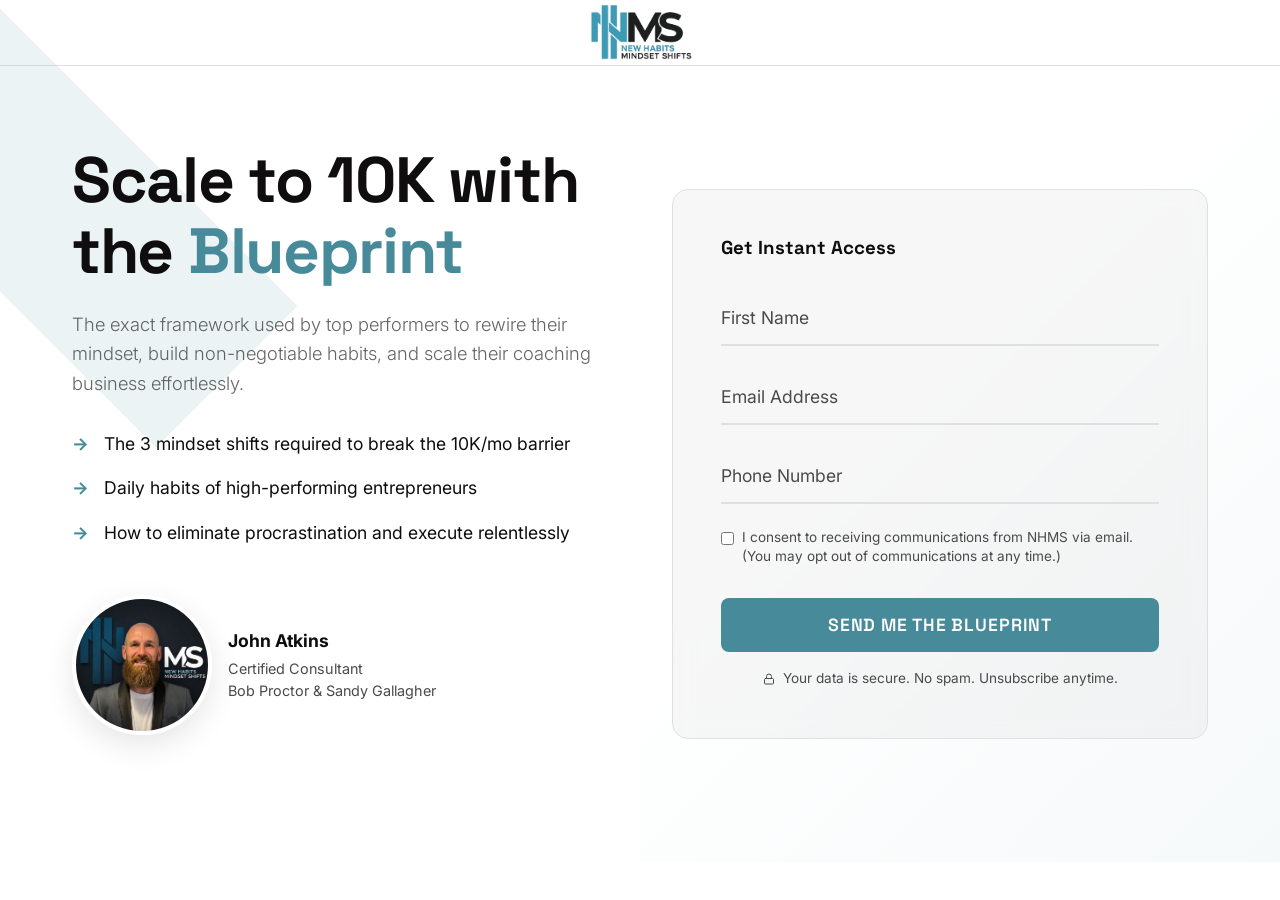
<file: 10k-blueprint.html>
<!DOCTYPE html>
<html lang="en">
<head>
    <meta charset="UTF-8">
    <meta name="viewport" content="width=device-width, initial-scale=1.0">
    <title>The 10K Blueprint | NHMS</title>
    <link rel="stylesheet" href="css/styles.css">
    <meta name="description" content="Download the exact 10K Blueprint to shift your mindset and build new habits for high performance.">
</head>
<body>
    <div class="accent-cut" style="top: -50px; left: -50px; width: 200px; height: 500px;"></div>
    
    <nav style="padding: 0; text-align: center; border-bottom: 1px solid var(--color-border); margin-bottom: 1rem;">
        <div class="container" style="display: flex; justify-content: center;">
            <a href="/" style="display: inline-block;">
                <img src="assets/logo.png" alt="NHMS Logo" style="height: 65px; width: auto; max-width: 100%; display: block;">
            </a>
        </div>
    </nav>

    <section class="hero" style="padding-top: 1rem; padding-bottom: 2rem; min-height: calc(100vh - 120px); display: flex; align-items: center;">
        <div class="container grid grid-2" style="align-items: center; gap: 4rem;">
            <div>
                <h1 style="font-size: clamp(2.5rem, 5vw, 4rem); line-height: 1.1; margin-bottom: 1.5rem; letter-spacing: -0.02em;">Scale to 10K with the <span class="text-teal">Blueprint</span></h1>
                <p style="font-size: 1.15rem; line-height: 1.6; margin-bottom: 2rem; color: var(--color-text-secondary);">The exact framework used by top performers to rewire their mindset, build non-negotiable habits, and scale their coaching business effortlessly.</p>
                
                <ul class="benefits-list" style="margin-bottom: 2.5rem;">
                    <li style="margin-bottom: 1rem;">The 3 mindset shifts required to break the 10K/mo barrier</li>
                    <li style="margin-bottom: 1rem;">Daily habits of high-performing entrepreneurs</li>
                    <li style="margin-bottom: 1rem;">How to eliminate procrastination and execute relentlessly</li>
                </ul>

                <div class="social-proof" style="padding: 0; background: transparent; border: none; display: flex; align-items: center; gap: 1rem;">
                    <img src="assets/john-atkins.jpeg" alt="John Atkins" style="width: 140px; height: 140px; object-fit: cover; border-radius: 50%; box-shadow: 0 10px 30px rgba(0,0,0,0.1); border: 4px solid var(--color-bg);">
                    <div style="font-size: 0.9rem; color: var(--color-text-secondary); line-height: 1.5;">
                        <strong style="color: var(--color-text-primary); font-size: 1.1rem; display: block; margin-bottom: 0.2rem;">John Atkins</strong>
                        Certified Consultant <br>Bob Proctor & Sandy Gallagher
                    </div>
                </div>
            </div>

            <div>
                <form class="lead-form" id="leadForm">
                    <h3 style="margin-bottom: 2rem;">Get Instant Access</h3>
                    <input type="hidden" name="magnetType" value="10k-blueprint">
                    
                    <div class="form-group">
                        <input type="text" class="form-control" name="name" placeholder="First Name" required>
                    </div>
                    
                    <div class="form-group">
                        <input type="email" class="form-control" name="email" placeholder="Email Address" required>
                    </div>
                    
                    <div class="form-group">
                        <input type="tel" class="form-control" name="phone" placeholder="Phone Number" required>
                    </div>

                    <div style="display: flex; align-items: flex-start; gap: 0.5rem; margin-top: 1.5rem; margin-bottom: 1rem;">
                        <input type="checkbox" id="consent" required style="margin-top: 0.25rem;">
                        <label for="consent" style="font-size: 0.85rem; color: var(--color-text-secondary); line-height: 1.4;">
                            I consent to receiving communications from NHMS via email. (You may opt out of communications at any time.)
                        </label>
                    </div>
                    
                    <button type="submit" class="btn" style="width: 100%; margin-top: 1rem;" id="submitBtn">
                        Send Me the Blueprint
                        <div class="loader" id="submitLoader"></div>
                    </button>
                    
                    <div class="trust-strip">
                        <svg width="12" height="12" viewBox="0 0 24 24" fill="none" stroke="currentColor" stroke-width="2" stroke-linecap="round" stroke-linejoin="round"><rect x="3" y="11" width="18" height="11" rx="2" ry="2"></rect><path d="M7 11V7a5 5 0 0 1 10 0v4"></path></svg>
                        Your data is secure. No spam. Unsubscribe anytime.
                    </div>
                </form>
            </div>
        </div>
    </section>

    <script src="js/main.js"></script>
</body>
</html>
</file>
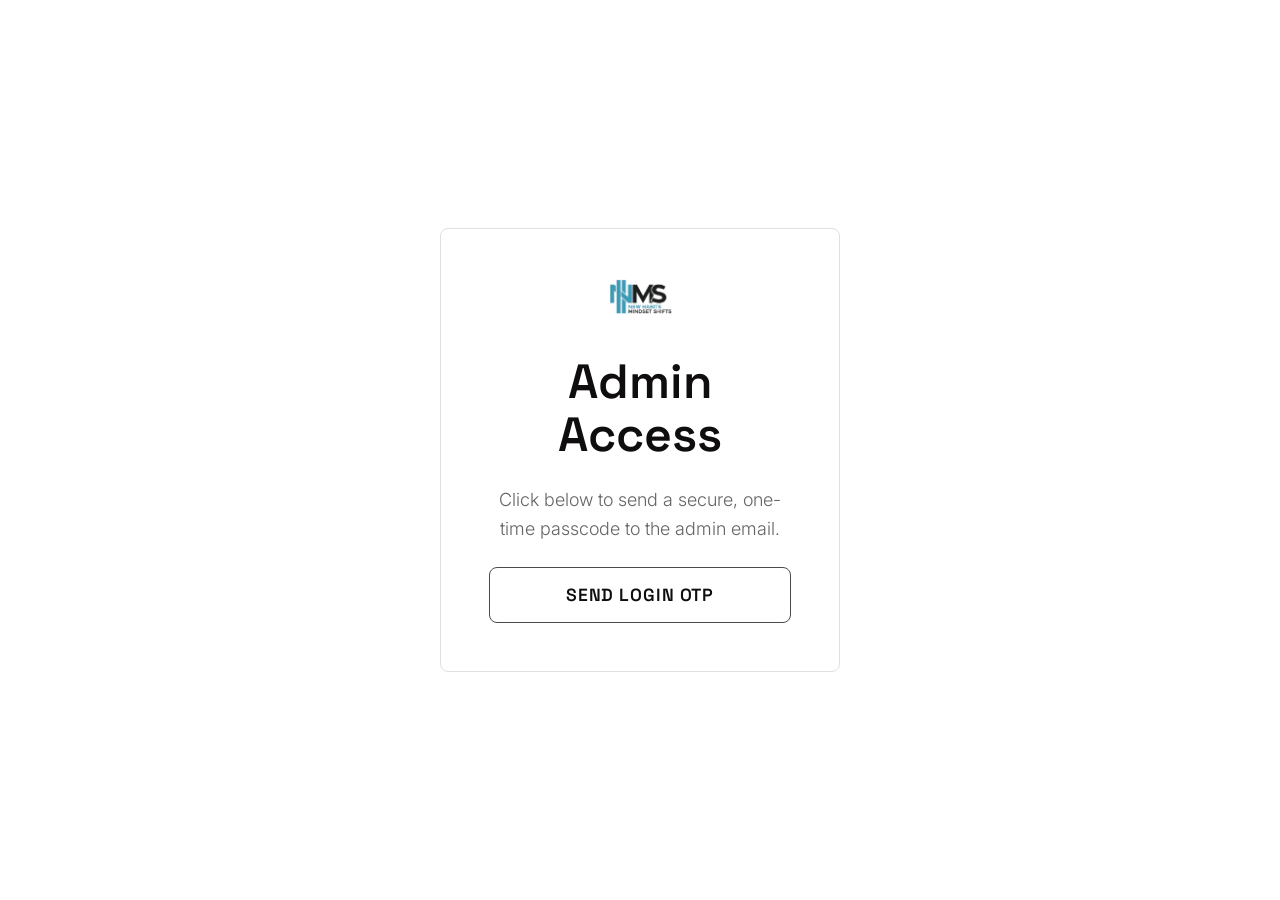
<file: admin-login.html>
<!DOCTYPE html>
<html lang="en">
<head>
    <meta charset="UTF-8">
    <meta name="viewport" content="width=device-width, initial-scale=1.0">
    <title>Admin Login | NHMS</title>
    <link rel="stylesheet" href="css/styles.css">
    <style>
        body {
            display: flex;
            align-items: center;
            justify-content: center;
            min-height: 100vh;
            background-color: var(--color-background);
        }
        .login-card {
            background: rgba(255, 255, 255, 0.02);
            border: 1px solid var(--color-border);
            padding: 3rem;
            width: 100%;
            max-width: 400px;
            text-align: center;
            border-radius: 8px;
        }
        .login-card img {
            height: 40px;
            margin-bottom: 2rem;
        }
        .form-group {
            margin-bottom: 1.5rem;
            text-align: left;
        }
        .error-message {
            color: #ff4d4d;
            font-size: 0.9rem;
            margin-bottom: 1rem;
            display: none;
        }
    </style>
</head>
<body>
    <div class="login-card">
        <img src="assets/logo.png" alt="NHMS Logo">
        <h2 style="margin-bottom: 1.5rem;">Admin Access</h2>
        
        <div class="error-message" id="errorMessage">Invalid OTP</div>
        
        <div id="step1">
            <p style="color: var(--color-text-secondary); margin-bottom: 1.5rem;">Click below to send a secure, one-time passcode to the admin email.</p>
            <button id="requestOtpBtn" class="btn btn-outline" style="width: 100%;">Send Login OTP</button>
        </div>

        <form id="loginForm" style="display: none;">
            <p style="color: var(--color-teal); margin-bottom: 1rem; font-weight: 500;">OTP sent! Check John's email.</p>
            <div class="form-group">
                <label style="display: block; margin-bottom: 0.5rem; color: var(--color-text-secondary);">6-Digit OTP</label>
                <input type="text" name="otp" id="otpInput" class="form-control" required placeholder="123456" maxlength="6">
            </div>
            <button type="submit" class="btn btn-primary" style="width: 100%; margin-top: 1rem;" id="loginBtn">Log In</button>
        </form>
    </div>

    <script>
        const requestBtn = document.getElementById('requestOtpBtn');
        const loginForm = document.getElementById('loginForm');
        const step1 = document.getElementById('step1');
        const errorMsg = document.getElementById('errorMessage');

        requestBtn.addEventListener('click', async () => {
            requestBtn.disabled = true;
            requestBtn.textContent = 'Sending...';
            errorMsg.style.display = 'none';

            try {
                const res = await fetch('/api/auth/otp', { method: 'POST' });
                if (res.ok) {
                    step1.style.display = 'none';
                    loginForm.style.display = 'block';
                    document.getElementById('otpInput').focus();
                } else {
                    const data = await res.json();
                    errorMsg.textContent = data.error || 'Failed to send OTP (Rate limited).';
                    errorMsg.style.display = 'block';
                    requestBtn.disabled = false;
                    requestBtn.textContent = 'Send Login OTP';
                }
            } catch (err) {
                errorMsg.textContent = 'Network error.';
                errorMsg.style.display = 'block';
                requestBtn.disabled = false;
                requestBtn.textContent = 'Send Login OTP';
            }
        });

        loginForm.addEventListener('submit', async (e) => {
            e.preventDefault();
            
            const btn = document.getElementById('loginBtn');
            btn.disabled = true;
            btn.textContent = 'Verifying...';
            errorMsg.style.display = 'none';
            
            const formData = new FormData(e.target);
            const data = Object.fromEntries(formData.entries());
            
            try {
                const response = await fetch('/api/auth/login', {
                    method: 'POST',
                    headers: { 'Content-Type': 'application/json' },
                    body: JSON.stringify(data)
                });
                
                if (response.ok) {
                    window.location.href = '/admin.html';
                } else {
                    errorMsg.textContent = 'Invalid or expired OTP.';
                    errorMsg.style.display = 'block';
                    btn.disabled = false;
                    btn.textContent = 'Log In';
                }
            } catch (err) {
                console.error(err);
                errorMsg.textContent = 'A network error occurred.';
                errorMsg.style.display = 'block';
                btn.disabled = false;
                btn.textContent = 'Log In';
            }
        });
    </script>
</body>
</html>
</file>
<file: css/styles.css>
@import url('https://fonts.googleapis.com/css2?family=Inter:wght@300;400;500;600&family=Space+Grotesk:wght@500;600;700&display=swap');

:root {
  --color-bg: #FFFFFF;
  --color-teal: #478A9A;
  --color-teal-hover: #3a717e;
  --color-text-primary: #0F0D0E;
  --color-text-secondary: #4A4A4A;
  --color-border: #E0E0E0;

  --font-heading: 'Space Grotesk', sans-serif;
  --font-body: 'Inter', sans-serif;
  
  --transition-smooth: all 0.3s cubic-bezier(0.25, 1, 0.5, 1);
}

* {
  margin: 0;
  padding: 0;
  box-sizing: border-box;
}

body {
  background-color: var(--color-bg);
  color: var(--color-text-primary);
  font-family: var(--font-body);
  line-height: 1.6;
  -webkit-font-smoothing: antialiased;
  -moz-osx-font-smoothing: grayscale;
}

h1, h2, h3, h4, h5, h6 {
  font-family: var(--font-heading);
  line-height: 1.1;
  margin-bottom: 1rem;
}

h1 {
  font-size: clamp(2.5rem, 5vw, 4rem);
  font-weight: 700;
  letter-spacing: -0.02em;
}

h2 {
  font-size: clamp(2rem, 4vw, 3rem);
  font-weight: 600;
}

p {
  color: var(--color-text-primary);
  margin-bottom: 1.5rem;
  font-size: 1.125rem;
  font-weight: 300;
  opacity: 0.85;
}

.text-teal { color: var(--color-teal); }
.text-muted { color: var(--color-text-secondary); font-size: 0.9rem; }

a {
  color: var(--color-teal);
  text-decoration: none;
  transition: var(--transition-smooth);
}

a:hover {
  color: var(--color-teal-hover);
}

/* Layout */
.container {
  width: 100%;
  max-width: 1200px;
  margin: 0 auto;
  padding: 0 2rem;
}

section {
  padding: 6rem 0;
}

/* Buttons */
.btn {
  display: inline-flex;
  align-items: center;
  justify-content: center;
  background-color: var(--color-teal);
  color: var(--color-bg);
  font-family: var(--font-heading);
  font-weight: 600;
  font-size: 1.1rem;
  padding: 1rem 2.5rem;
  border: none;
  border-radius: 8px; /* Smooth rounded corners */
  cursor: pointer;
  transition: var(--transition-smooth);
  text-transform: uppercase;
  letter-spacing: 0.05em;
  position: relative;
  overflow: hidden;
}

.btn:hover {
  background-color: var(--color-text-primary);
  transform: translateY(-2px);
}

.btn-outline {
  background-color: transparent;
  color: var(--color-text-primary);
  border: 1px solid var(--color-text-secondary);
}

.btn-outline:hover {
  background-color: var(--color-border);
  color: var(--color-text-primary);
}

/* Hero Section */
.hero {
  min-height: 90vh;
  display: flex;
  align-items: center;
  position: relative;
  overflow: hidden;
}

.hero::after {
  content: '';
  position: absolute;
  top: 0;
  right: 0;
  width: 50%;
  height: 100%;
  background: linear-gradient(135deg, transparent 40%, rgba(71, 138, 154, 0.05) 100%);
  z-index: -1;
}

/* Diagonal Decorative Elements */
.accent-cut {
  position: absolute;
  background-color: var(--color-teal);
  opacity: 0.1;
  transform: rotate(-45deg);
}

/* Form Styles */
.form-group {
  margin-bottom: 1.5rem;
}

.form-control {
  width: 100%;
  background-color: transparent;
  border: none;
  border-bottom: 2px solid var(--color-border);
  color: var(--color-text-primary);
  padding: 1rem 0;
  font-size: 1.1rem;
  font-family: var(--font-body);
  transition: var(--transition-smooth);
  border-radius: 0;
}

.form-control:focus {
  outline: none;
  border-bottom-color: var(--color-teal);
}

.form-control::placeholder {
  color: var(--color-text-secondary);
}

/* intl-tel-input overrides */
.iti { 
  width: 100%; 
  display: block; 
}
.iti input {
  width: 100% !important;
}

.lead-form {
  background: rgba(0, 0, 0, 0.03);
  padding: 3rem;
  border: 1px solid var(--color-border);
  border-radius: 16px;
  backdrop-filter: blur(10px);
}

.trust-strip {
  margin-top: 1rem;
  font-size: 0.85rem;
  color: var(--color-text-secondary);
  display: flex;
  align-items: center;
  justify-content: center;
  gap: 0.5rem;
}

/* Social Proof Block */
.social-proof {
  border-left: 4px solid var(--color-teal);
  padding-left: 2rem;
  margin: 3rem 0;
}

.quote {
  font-family: var(--font-heading);
  font-size: 1.5rem;
  font-weight: 500;
  font-style: italic;
  margin-bottom: 1rem;
}

.author {
  font-size: 0.9rem;
  color: var(--color-teal);
  text-transform: uppercase;
  letter-spacing: 0.1em;
}

/* Benefits List */
.benefits-list {
  list-style: none;
  margin: 2rem 0;
}

.benefits-list li {
  position: relative;
  padding-left: 2rem;
  margin-bottom: 1rem;
  font-size: 1.1rem;
}

.benefits-list li::before {
  content: '→';
  position: absolute;
  left: 0;
  color: var(--color-teal);
  font-weight: bold;
}

/* FAQ Accordion */
.faq-item {
  border-bottom: 1px solid var(--color-border);
  padding: 1.5rem 0;
}

.faq-question {
  font-family: var(--font-heading);
  font-size: 1.25rem;
  cursor: pointer;
  display: flex;
  justify-content: space-between;
  align-items: center;
}

.faq-answer {
  max-height: 0;
  overflow: hidden;
  transition: max-height 0.3s ease-out;
  margin-top: 0;
  color: var(--color-text-secondary);
}

.faq-item.active .faq-answer {
  max-height: 500px;
  margin-top: 1rem;
}

.faq-icon {
  color: var(--color-teal);
  font-size: 1.5rem;
  transition: transform 0.3s ease;
}

.faq-item.active .faq-icon {
  transform: rotate(45deg);
}

/* Utils */
.grid {
  display: grid;
  gap: 4rem;
}

.grid-2 {
  grid-template-columns: 1fr 1fr;
}

@media (max-width: 768px) {
  .grid-2 {
    grid-template-columns: 1fr;
  }
  
  .lead-form {
    padding: 2rem;
  }
}

/* Step Block */
.step-block {
  display: flex;
  flex-direction: column;
  gap: 2rem;
}

.step {
  display: flex;
  gap: 1.5rem;
  align-items: flex-start;
}

.step-number {
  font-family: var(--font-heading);
  font-size: 2.5rem;
  font-weight: 700;
  color: var(--color-bg);
  -webkit-text-stroke: 1px var(--color-teal);
  line-height: 1;
}

.step-content h4 {
  margin-bottom: 0.5rem;
}

.step-content p {
  color: var(--color-text-secondary);
  font-size: 1rem;
  margin: 0;
}

/* Loader */
.loader {
  display: none;
  width: 20px;
  height: 20px;
  border: 2px solid rgba(255,255,255,0.3);
  border-radius: 50%;
  border-top-color: #fff;
  animation: spin 1s ease-in-out infinite;
  margin-left: 10px;
}
@keyframes spin {
  to { transform: rotate(360deg); }
}

/* Admin Dashboard Specific */
.admin-card {
  background: rgba(0, 0, 0, 0.02);
  border: 1px solid var(--color-border);
  padding: 2rem;
  margin-bottom: 2rem;
}

/* Exit Intent Popup */
.exit-popup-overlay {
  position: fixed;
  top: 0;
  left: 0;
  width: 100vw;
  height: 100vh;
  background: rgba(0, 0, 0, 0.75);
  backdrop-filter: blur(5px);
  z-index: 9999;
  display: flex;
  justify-content: center;
  align-items: center;
  opacity: 0;
  visibility: hidden;
  transition: all 0.3s ease;
}

.exit-popup-overlay.show {
  opacity: 1;
  visibility: visible;
}

.exit-popup-content {
  background: var(--color-bg);
  padding: 3rem;
  border-radius: 16px;
  max-width: 500px;
  width: 90%;
  text-align: center;
  position: relative;
  transform: translateY(20px);
  transition: transform 0.3s ease;
  box-shadow: 0 25px 50px -12px rgba(0, 0, 0, 0.25);
}

.exit-popup-overlay.show .exit-popup-content {
  transform: translateY(0);
}

.close-popup {
  position: absolute;
  top: 15px;
  right: 20px;
  background: transparent;
  border: none;
  font-size: 2rem;
  cursor: pointer;
  color: var(--color-text-secondary);
  line-height: 1;
}

.close-popup:hover {
  color: var(--color-text-primary);
}

.exit-popup-content h2 {
  color: var(--color-teal);
  margin-bottom: 1rem;
}

.btn-popup-action {
  width: 100%;
  margin-top: 1.5rem;
}
</file>
